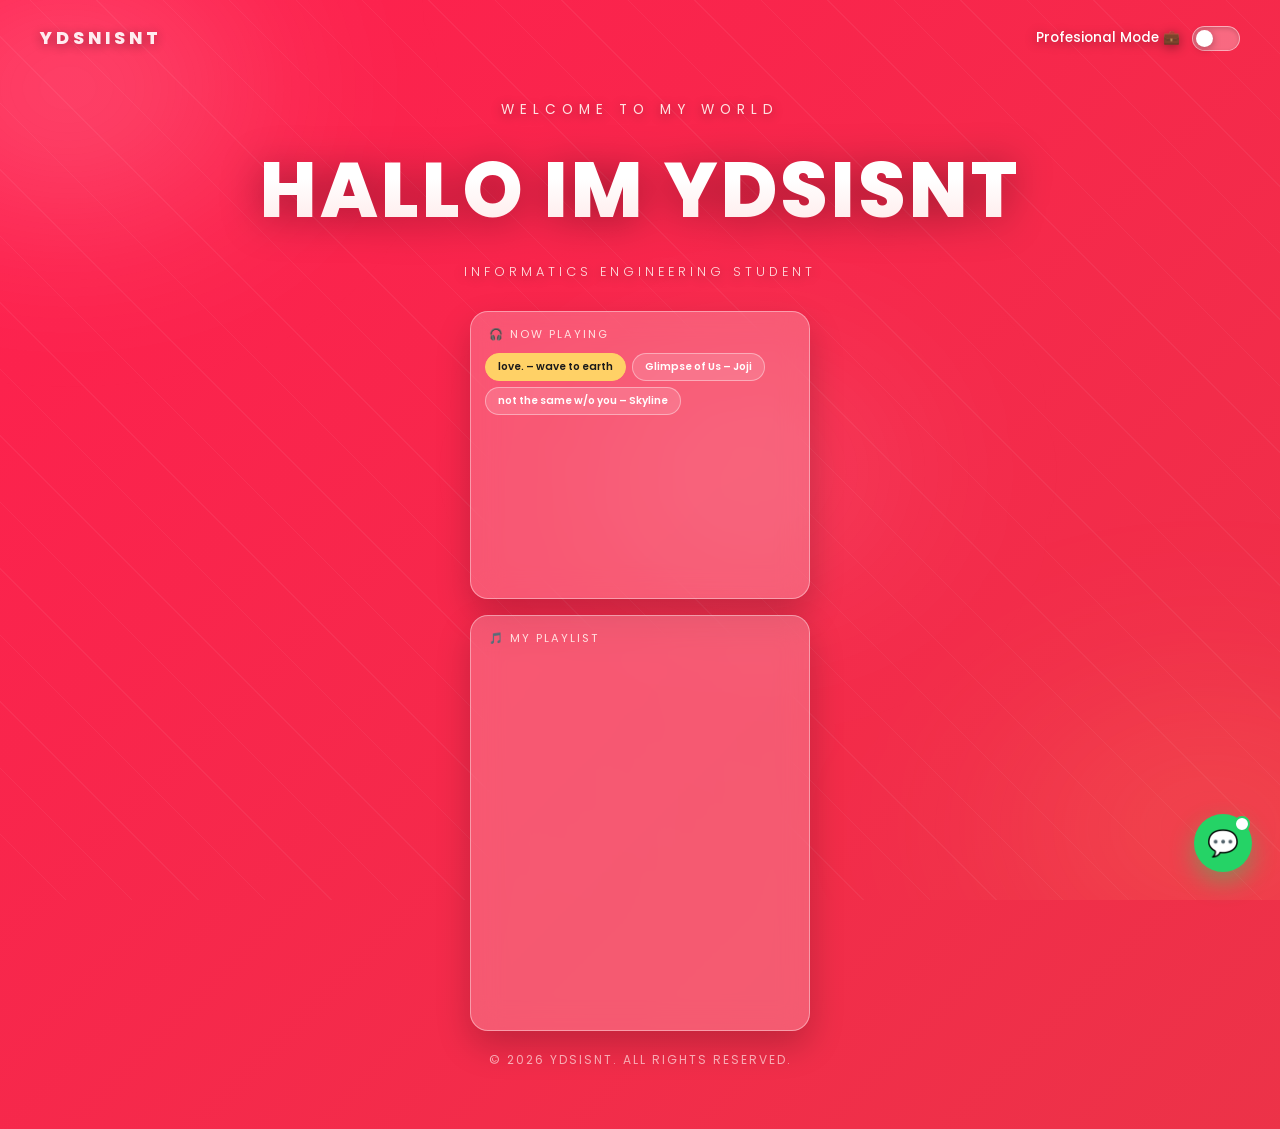
<file: index.html>
<!DOCTYPE html>
<html lang="id">
<head>
    <meta charset="UTF-8">
    <meta name="viewport" content="width=device-width, initial-scale=1.0">
    <title>ydsisnt | Personal Web</title>
    <link rel="stylesheet" href="style.css">
</head>
<!--
  class "theme-maroon" di sini cuma NILAI AWAL (default) pas web pertama dibuka.
  Nanti begitu script.js jalan, dia bakal ngecek localStorage: kalau kamu
  terakhir kali milih Fun Mode, class ini otomatis diganti ke "theme-blue"
  SEBELUM kamu sempat lihat mode maroon-nya kedip sekilas.
-->
<body class="theme-maroon">

    <!--
      LAPISAN DEKORASI BACKGROUND (blur + salju).
      Ditaruh paling atas di dalam <body> supaya secara urutan DOM dia
      "di bawah" konten lain, tapi z-index-nya sudah diatur lewat CSS
      (lihat style.css bagian 15 & 16) supaya tetap ada DI ATAS gradient
      background namun DI BAWAH header/hero/footer.
    -->
    <div id="bg-blur-overlay" class="bg-blur-overlay"></div>
    <div id="snow-container" class="snow-container"></div>

    <!--
      DEKORASI KHUSUS PROFESSIONAL MODE (lihat style.css bagian 17).
      Cuma kelihatan (opacity:1) pas body.theme-maroon aktif -- di Fun
      Mode dia otomatis transparan/nggak kelihatan, gantian sama
      overlay blur + salju di atas.
    -->
    <div class="pro-decor">
        <span class="smoke smoke-1"></span>
        <span class="smoke smoke-2"></span>
        <span class="smoke smoke-3"></span>
    </div>

    <!-- HEADER UTAMA -->
    <header class="main-header">
        <!-- Brand / Logo Kiri Atas -->
        <div class="logo">YDSNISNT</div>

        <!-- Bagian Kanan Header: Sosmed & Saklar -->
        <div class="header-right">
            <!-- Tombol Sosmed (Hanya Muncul di Fun Mode, diatur lewat CSS: body.theme-blue .btn-sosmed) -->
            <div class="nav-left">
                <button id="btn-sosmed" class="btn-sosmed" type="button" aria-expanded="false">Sosmed 📱</button>

                <div id="sosmed-menu" class="sosmed-menu hidden">
                    <!-- TEMPEL LINK SOSMED DI SINI -->
                    <a href="https://instagram.com/ydsisnt_" target="_blank" rel="noopener" class="sosmed-item">Instagram</a>
                    <a href="https://www.facebook.com/share/1DQ97p2Qo3/" target="_blank" rel="noopener" class="sosmed-item">Facebook</a>
                    <a href="https://www.youtube.com/@yudasisnandar7334" target="_blank" rel="noopener" class="sosmed-item">YouTube</a>
                    <!--
                      TikTok baru ditambahin di sini. GANTI href di bawah
                      dengan link profil TikTok kamu yang asli, formatnya:
                      https://www.tiktok.com/@username_kamu
                    -->
                    <a href="https://www.tiktok.com/@mitokondriaaa" target="_blank" rel="noopener" class="sosmed-item">TikTok</a>
                    <!-- FYI: href Pinterest kamu sebelumnya kepanjangan teks "Check out my Pinterest profile!..."
                         itu bukan URL valid, jadi link-nya bakal rusak. Aku betulkan jadi URL murni di bawah. -->
                    <a href="https://pin.it/1u1EvgTv3" target="_blank" rel="noopener" class="sosmed-item">Pinterest</a>
                </div>
            </div>

            <!-- Saklar Mode -->
            <div class="toggle-container">
                <span id="mode-text">Profesional Mode 💼</span>
                <label class="switch">
                    <input type="checkbox" id="mode-toggle">
                    <span class="slider"></span>
                </label>
            </div>
        </div>
    </header>

    <!-- KONTEN UTAMA (HERO SECTION DESAIN MINIMALIS) -->
    <main class="hero-container">
        <!--
          FIX: dulu elemen-elemen ini belum ada padahal script.js & style.css
          udah nyiapin logikanya (heroSubtitle, .sub-title-top, .sub-title-bottom).
          Sekarang aku tambahin, jadi ada 2 baris teks kecil: satu DI ATAS judul,
          satu DI BAWAH judul, keduanya ikut berubah pas mode di-toggle.
        -->
        <p id="subtitle-top" class="sub-title-top">Welcome To My World</p>

        <h1 id="hero-title" class="main-title">Hallo Im ydsisnt</h1>

        <p id="subtitle-bottom" class="sub-title-bottom">Informatics Engineering Student</p>

        <div class="fun-btn-wrapper">
            <a href="funfact.html" id="btn-funfact" class="btn-funfact">Fun Fact About Me</a>
        </div>

        <!--
          WIDGET "NOW PLAYING" -- EMBED SPOTIFY MINI PLAYER (MULTI-LAGU)
          ==================================================
          Ini nampilin lagu favorit langsung dari Spotify pakai
          <iframe> resmi mereka (fitur "Embed" yang Spotify sediakan,
          bukan hosting file musik sendiri). Sekarang bisa GANTI-GANTI
          lagu lewat tombol tab di atas player, nggak cuma 1 lagu doang.

          CARA NAMBAH / GANTI LAGU DI TAB:
          1. Buka lagunya di app/situs Spotify
          2. Klik titik tiga (...) -> Share -> Copy link lagu
          3. Dari link itu, ambil bagian ID-nya. Contoh:
             https://open.spotify.com/track/ISI_ID_LAGU_DI_SINI
          4. Tambah 1 baris <button class="spotify-tab" data-track="ID_LAGU">
             Nama Lagu</button> baru di dalam .spotify-tabs di bawah.
             Nggak perlu sentuh script.js sama sekali -- dia otomatis
             baca SEMUA tombol yang ada lewat querySelectorAll.
        -->
        <div class="spotify-widget">
            <p class="spotify-widget-label">🎧 Now Playing</p>

            <!-- baris tombol pemilih lagu -->
            <div class="spotify-tabs">
                <button class="spotify-tab active" data-track="5mtTAScDytxMMqZj14NmlN" type="button">love. – wave to earth</button>
                <button class="spotify-tab" data-track="6xGruZOHLs39ZbVccQTuPZ" type="button">Glimpse of Us – Joji</button>
                <button class="spotify-tab" data-track="1TENfdcF7MX8B0HeQsPLdT" type="button">not the same w/o you – Skyline</button>
            </div>

            <!-- id="spotify-player" dipakai script.js buat nemuin iframe
                 ini dan ganti "src"-nya pas tab lain diklik -->
            <iframe
                id="spotify-player"
                title="Spotify mini player - lagu favorit"
                src="https://open.spotify.com/embed/track/5mtTAScDytxMMqZj14NmlN?utm_source=generator&theme=0"
                width="100%"
                height="152"
                frameborder="0"
                allowfullscreen=""
                allow="autoplay; clipboard-write; encrypted-media; fullscreen; picture-in-picture"
                loading="lazy">
            </iframe>
        </div>

        <!--
          WIDGET PLAYLIST SPOTIFY SENDIRI
          ==================================================
          Bedanya sama widget di atas: ini nge-embed 1 PLAYLIST utuh
          (bisa banyak lagu sekaligus, orang bisa scroll & pilih sendiri
          lagu mana yang mau diputar), bukan cuma 1 lagu per tab.

          CARA PASANG PLAYLIST KAMU SENDIRI (WAJIB DIGANTI):
          1. Buka playlist kamu di app/situs Spotify (playlist HARUS
             berstatus PUBLIC, kalau private nggak akan bisa diputar
             orang lain)
          2. Klik titik tiga (...) di playlist itu -> Share -> Copy link playlist
          3. Link-nya bakal kayak: https://open.spotify.com/playlist/ISI_ID_PLAYLIST
          4. Ambil ISI_ID_PLAYLIST itu, tempel ganti bagian ID di "src"
             iframe bawah ini (yang sekarang isinya playlist contoh
             "Today's Top Hits" dari Spotify, cuma placeholder)
        -->
        <div class="spotify-widget" style="margin-top: 16px;">
            <p class="spotify-widget-label">🎵 My Playlist</p>
            <iframe
                title="Spotify playlist favorit"
                src="https://open.spotify.com/embed/playlist/1yxUrDiMRNJvz0hp2iMwPz?utm_source=generator&theme=0"
                width="100%"
                height="352"
                frameborder="0"
                allowfullscreen=""
                allow="autoplay; clipboard-write; encrypted-media; fullscreen; picture-in-picture"
                loading="lazy">
            </iframe>
        </div>

    </main>
    <footer class="main-footer">
        <p>&copy; 2026 ydsisnt. All rights reserved.</p>
    </footer>

    <!--
      TOMBOL WHATSAPP MENGAMBANG (QUICK CONTACT)
      ===========================================
      Ditaruh di luar <main>/<header>/<footer> supaya posisinya
      "fixed" murni ke layar (nggak kepengaruh layout elemen lain),
      dan tetap kelihatan di halaman mana pun user lagi scroll.

      GANTI NOMOR WHATSAPP-NYA:
      Format link wa.me HARUS pakai kode negara tanpa tanda "+" atau "0"
      di depan. Contoh nomor Indonesia 0812-3456-7890 -> jadi 6281234567890.
      Teks setelah "?text=" itu pesan otomatis yang udah keisi duluan
      pas orang buka chat-nya (opsional, boleh dihapus kalau nggak perlu).
    -->
    <a
        href="https://wa.me/628980940043?text=Halo%20ydsisnt%2C%20aku%20lihat%20web%20kamu%21"
        target="_blank"
        rel="noopener"
        class="btn-whatsapp-float"
        aria-label="Chat lewat WhatsApp">💬</a>

    <script src="script.js"></script>
</body>
</html>
</file>
<file: style.css>
/* ==========================================
   1. IMPORT FONT MODERN
   ========================================== */
@import url('https://fonts.googleapis.com/css2?family=Inter:wght@300;400;600;800;900&family=Poppins:wght@300;400;600;800;900&display=swap');

/* ==========================================
   2. PALET WARNA & ANIMASI BACKGROUND DINAMIS
   ==========================================
   Trik di sini: semua komponen di bawah (tombol, teks, switch, dst)
   TIDAK pernah pakai warna langsung (misal "color: red"). Mereka semua
   pakai var(--accent-color), var(--text-color), dst. Jadi pas body
   ganti class (theme-maroon <-> theme-blue), SEMUA komponen otomatis
   ikut ganti warna tanpa perlu ditulis dua kali. Ini disebut "theming
   lewat CSS Custom Properties".
*/

/* Mode Profesional: RED GLASS BRIGHT (merah cerah & "bening"/glossy)
   ----------------------------------------------------------------
   Sebelumnya warnanya maroon gelap & serius. Sekarang diganti jadi
   merah yang jauh lebih cerah/terang, dan semua elemen kaca (card,
   glass, tombol) dibikin lebih transparan + blur biar kesannya
   "bening" kayak kaca, bukan solid.

   PERBAIKAN KONTRAS: versi sebelumnya sempat menyelipkan titik warna
   hampir-putih (#FFE8E8) di tengah gradient -- pas animasi background
   lagi "lewat" di titik itu, teks putih jadi nyaris nggak kebaca
   (putih di atas putih). Sekarang SEMUA titik warna di gradient ini
   sengaja dijaga tetap cukup "gelap/jenuh" (saturated red, bukan
   pastel), supaya teks putih tetap kebaca jelas di titik MANA PUN
   animasi gradient-nya lagi berhenti. */
body.theme-maroon {
    /* 4 titik warna merah, semuanya di rentang "cukup gelap ke cerah"
       (TIDAK ada yang mendekati putih), supaya teks putih di atasnya
       selalu kontras */
    background: linear-gradient(-45deg, #C81E3A, #FF3B30, #E63946, #FF1F4E);
    background-size: 400% 400%;
    animation: gradientBG 15s ease infinite;

    /* --card-bg dibikin putih transparan tipis (bukan gelap lagi)
       supaya kartu/panel keliatan seperti kaca bening di atas
       gradient merah, bukan kotak solid gelap yang menutupi warna */
    --card-bg: rgba(255, 255, 255, 0.22);
    --glass-bg: rgba(255, 255, 255, 0.14);      /* lapisan kaca tipis di atas bg terang */
    --glass-border: rgba(255, 255, 255, 0.4);    /* garis tepi kaca, terang & jelas */
    --track-bg: rgba(255, 255, 255, 0.3);        /* warna dasar switch/toggle */
    --track-border: rgba(255, 255, 255, 0.45);
    --text-color: #ffffff;                       /* teks tetap putih, kontras di atas merah */
    --accent-color: #FFD166;                      /* AKSEN GOLD -- ganti dari merah-pink jadi emas lembut, biar kerasa elegan & nggak "hilang" ketelan warna merah background */
    --accent-glow: rgba(255, 209, 102, 0.55);
    --subtext-color: #FFE1E1;                     /* merah muda pucat buat teks sekunder */
    --title-gradient-start: #ffffff;              /* gradasi judul: putih -> subtext */
    --text-shadow-safe: 0 2px 12px rgba(0, 0, 0, 0.45); /* bayangan gelap di belakang teks, jaring pengaman kontras ekstra */
}

/* Mode Fun: FROSTY BLUE BRIGHT (biru cerah & "bening"/glossy, tema salju)
   PERBAIKAN KONTRAS: sama seperti Pro Mode, titik warna hampir-putih
   (#E0F7FF) di gradient lama dihapus supaya teks putih selalu kebaca. */
body.theme-blue {
    /* Diganti dari pastel campur-campur jadi biru cerah konsisten
       & tetap "gelap/jenuh" di semua titik (nggak ada yang mendekati
       putih), cocok dipasangin efek salju & blur di bawah */
    background: linear-gradient(-45deg, #0072C6, #00A8E8, #005BEA, #2979FF);
    background-size: 400% 400%;
    animation: gradientBG 18s ease infinite;

    --card-bg: rgba(255, 255, 255, 0.24);
    --glass-bg: rgba(255, 255, 255, 0.14);       /* kaca terang tipis di atas bg biru */
    --glass-border: rgba(255, 255, 255, 0.4);
    --track-bg: rgba(255, 255, 255, 0.3);
    --track-border: rgba(255, 255, 255, 0.45);
    --text-color: #ffffff;                        /* teks putih, kontras di atas biru cerah */
    --accent-color: #00E5FF;                       /* cyan terang -- aksen "es/salju" */
    --accent-glow: rgba(0, 229, 255, 0.55);
    --subtext-color: #DFF6FF;                      /* biru sangat muda buat teks sekunder */
    --title-gradient-start: #ffffff;
    --text-shadow-safe: 0 2px 12px rgba(0, 30, 70, 0.5); /* bayangan biru gelap, jaring pengaman kontras ekstra */
}

/* ==========================================
   3. ANIMASI KEYFRAMES PERGERAKAN BACKGROUND
   ========================================== */
@keyframes gradientBG {
    0% { background-position: 0% 50%; }
    50% { background-position: 100% 50%; }
    100% { background-position: 0% 50%; }
}

/* ==========================================
   4. BASE & RESET
   ========================================== */
* {
    margin: 0;
    padding: 0;
    box-sizing: border-box;
    transition: color 0.6s ease, border-color 0.6s ease, background-color 0.6s ease;
}

body {
    color: var(--text-color);
    font-family: 'Poppins', 'Inter', sans-serif;
    min-height: 100vh;         /* "min" -- BUKAN "height" tetap. Bedanya penting:
                                   kalau kontennya lebih pendek dari 1 layar, box-nya
                                   tetap setinggi 1 layar (buat centering di bawah).
                                   Tapi kalau kontennya lebih PANJANG dari 1 layar
                                   (misalnya pas widget Spotify + playlist muncul),
                                   box ini boleh MEMANJANG ngikutin konten -- nggak
                                   dipaksa pas 1 layar kayak sebelumnya. */
    padding-top: 100px;        /* jarak aman di atas, biar konten NGGAK PERNAH mulai
                                   dari balik header yang "fixed" (header nggak ikut
                                   ngambil tempat di layout normal, jadi kalau nggak
                                   dikasih padding manual kayak gini, konten lain bisa
                                   "mulai" dari paling atas layar -- ketutupan header) */
    padding-bottom: 40px;
    display: flex;
    flex-direction: column;
    justify-content: center;   /* tetap dipertahankan: kalau kontennya PENDEK &
                                   muat dalam 1 layar (misal widget dihapus lagi nanti),
                                   ini bakal balik nge-center kayak semula. Tapi kalau
                                   kontennya PANJANG, efek "center" ini otomatis nggak
                                   kerasa lagi -- karena nggak ada sisa ruang buat
                                   di-center, jadi konten cuma numpuk rapi dari atas */
    align-items: center;

    /* FIX BUG: dulu "overflow: hidden" di sini -- itu yang bikin konten
       yang kepanjangan (ngelewatin 1 layar) jadi KEPOTONG/ketutupan,
       bukannya bisa di-scroll. Sekarang dihapus, biar halaman ini bisa
       di-scroll normal kalau kontennya emang lebih panjang dari layar
       (kayak yang terjadi di HP begitu widget Spotify & playlist penuh). */
    overflow-x: hidden;        /* ini beda -- cuma cegah SCROLL SAMPING (horizontal)
                                   yang nggak diinginkan, scroll ATAS-BAWAH tetap boleh */
}

/* ==========================================
   5. HEADER MINIMALIS
   ========================================== */
.main-header {
    position: fixed;
    top: 0;
    left: 0;
    right: 0;                  /* dipasangin bareng "left:0" -- lebih aman dari "width:100%"
                                   karena otomatis ngikutin lebar viewport walau ada
                                   scrollbar/notch, nggak perlu itung manual */
    width: 100%;
    padding: 25px 40px;
    display: flex;
    justify-content: space-between;
    align-items: center;
    z-index: 100;

    /* HARDENING KHUSUS MOBILE: sebagian browser mobile (terutama versi
       lama Safari/iOS) punya bug di mana elemen "position: fixed" bisa
       "lepas"/geser dikit pas layar di-scroll cepat. translateZ(0) ini
       maksa browser bikin header-nya jadi "layer" render terpisah (GPU
       compositing layer) -- caranya seolah-olah kita kasih transform
       3D sekecil 0px, cukup buat browser "sadar" elemen ini harus
       dijaga posisinya, tanpa keliatan efek visual apa pun. */
    transform: translateZ(0);
    -webkit-transform: translateZ(0);
}

.logo {
    font-weight: 800;
    font-size: 1.1rem;
    letter-spacing: 4px;
    color: var(--text-color);
    opacity: 0.9;
    text-shadow: var(--text-shadow-safe); /* jaring pengaman kontras: bayangan gelap tipis di belakang teks */
}

.header-right {
    display: flex;
    align-items: center;
    gap: 20px;
}

/* ==========================================
   6. KONTEN HERO (TEKS INTERAKTIF)
   ========================================== */
.hero-container {
    text-align: center;
    padding: 0 20px;
    cursor: pointer;
}

.sub-title-top {
    font-size: 0.85rem;
    letter-spacing: 6px;
    color: var(--subtext-color);
    margin-bottom: 12px;
    font-weight: 400;
    text-transform: uppercase;
    text-shadow: var(--text-shadow-safe); /* jaring pengaman kontras */
    transition: letter-spacing 0.4s ease, color 0.4s ease;
}

.main-title {
    font-size: clamp(2.3rem, 6vw, 5.2rem);
    font-weight: 800;
    letter-spacing: 3px;
    text-transform: uppercase;
    margin-bottom: 15px;

    /* Gradasi teks: dari warna judul utama ke warna subtext.
       Dulu selalu mulai dari putih -- itu masalahnya kalau
       background terang (putih di atas putih = nggak keliatan).
       Sekarang pakai var(--title-gradient-start) yang beda tiap tema. */
    background: linear-gradient(180deg, var(--title-gradient-start) 40%, var(--subtext-color) 100%);
    -webkit-background-clip: text;
    -webkit-text-fill-color: transparent;

    filter: drop-shadow(0 4px 20px rgba(0, 0, 0, 0.4));
    transition: transform 0.4s ease, filter 0.4s ease, letter-spacing 0.4s ease;
}

.hero-container:hover .main-title {
    transform: translateY(-8px) scale(1.02);
    letter-spacing: 6px;
    filter: drop-shadow(0 20px 30px var(--accent-glow));
}

.hero-container:hover .sub-title-top,
.hero-container:hover .sub-title-bottom {
    letter-spacing: 8px;
    color: var(--accent-color);
}

.sub-title-bottom {
    font-size: 0.8rem;
    letter-spacing: 4px;
    color: var(--subtext-color);
    font-weight: 300;
    text-transform: uppercase;
    text-shadow: var(--text-shadow-safe); /* jaring pengaman kontras */
    transition: letter-spacing 0.4s ease, color 0.4s ease;
}

/* ==========================================
   7. MENU SOSMED (GLASSMORPHISM, IKUT TEMA)
   ========================================== */
.nav-left {
    position: relative;
}

.btn-sosmed {
    display: none; /* default nggak muncul, ditampilkan lagi di bagian 9 khusus Fun Mode */
    background: var(--glass-bg);
    color: var(--text-color);
    border: 1px solid var(--glass-border);
    padding: 8px 18px;
    border-radius: 30px;
    font-size: 0.8rem;
    font-weight: 600;
    font-family: 'Poppins', sans-serif;
    cursor: pointer;
    backdrop-filter: blur(10px);
    box-shadow: 0 8px 20px rgba(0, 0, 0, 0.15);
    transition: all 0.3s ease;
}

.btn-sosmed:hover {
    background: var(--accent-color);
    border-color: var(--accent-color);
    color: #ffffff;
    box-shadow: 0 0 20px var(--accent-glow);
    transform: translateY(-2px);
}

.sosmed-menu {
    position: absolute;
    top: 45px;
    right: 0;
    background: var(--card-bg);
    border: 1px solid var(--glass-border);
    border-radius: 14px;
    padding: 12px;
    display: flex;
    flex-direction: column;
    gap: 6px;
    min-width: 140px;
    backdrop-filter: blur(15px);
    box-shadow: 0 15px 35px rgba(0, 0, 0, 0.25);
}

.sosmed-menu.hidden {
    display: none;
}

.sosmed-item {
    text-decoration: none;
    color: var(--text-color);
    font-size: 0.8rem;
    font-weight: 500;
    padding: 8px 12px;
    border-radius: 8px;
    transition: 0.2s ease;
}

.sosmed-item:hover {
    background: var(--accent-color);
    color: #ffffff;
    font-weight: 600;
}

/* ==========================================
   8. SAKLAR SWITCH MODERN
   ========================================== */
.toggle-container {
    display: flex;
    align-items: center;
    gap: 12px;
    font-size: 0.85rem;
    font-weight: 500;
    text-shadow: var(--text-shadow-safe); /* jaring pengaman kontras buat teks "Profesional Mode / Fun Mode" */
}

.switch {
    position: relative;
    display: inline-block;
    width: 48px;
    height: 25px;
}

.switch input { opacity: 0; width: 0; height: 0; }

.slider {
    position: absolute;
    cursor: pointer;
    top: 0; left: 0; right: 0; bottom: 0;
    background-color: var(--track-bg);
    border: 1px solid var(--track-border);
    transition: .4s;
    border-radius: 34px;
    box-shadow: inset 0 2px 4px rgba(0,0,0,0.15);
}

.slider:before {
    position: absolute;
    content: "";
    height: 17px; width: 17px;
    left: 3px; bottom: 3px;
    background-color: #ffffff;
    transition: .4s;
    border-radius: 50%;
    box-shadow: 0 2px 8px rgba(0,0,0,0.3);
}

input:checked + .slider {
    background-color: var(--accent-color);
    border-color: var(--accent-color);
    box-shadow: 0 0 15px var(--accent-glow);
}

input:checked + .slider:before { transform: translateX(23px); }

/* ==========================================
   9. TOMBOL FUN FACTS (KHUSUS FUN MODE)
   ========================================== */
.fun-btn-wrapper {
    margin-top: 30px;
}

.btn-funfact {
    display: none; /* sembunyi default, cuma tampil di Fun Mode (lihat aturan di bawah) */
    text-decoration: none;
    color: var(--text-color);
    background: var(--glass-bg);
    border: 1px solid var(--glass-border);
    padding: 12px 28px;
    border-radius: 30px;
    font-size: 0.85rem;
    font-weight: 600;
    letter-spacing: 1px;
    backdrop-filter: blur(10px);
    box-shadow: 0 10px 25px rgba(0, 0, 0, 0.15);
    transition: all 0.4s ease;
}

/* Aturan khusus tema: tombol sosmed & fun-fact CUMA muncul saat Fun Mode aktif */
body.theme-blue .btn-sosmed,
body.theme-blue .btn-funfact {
    display: inline-block;
}

.btn-funfact:hover {
    background: var(--accent-color);
    color: #ffffff;
    border-color: var(--accent-color);
    box-shadow: 0 0 20px var(--accent-glow);
    transform: translateY(-4px) scale(1.05);
}

/* ==========================================
   10. FOOTER
   ========================================== */
.main-footer {
    width: 100%;
    padding: 20px;
    text-align: center;
    position: relative;
    z-index: 10;
}

.main-footer p {
    font-size: 0.75rem;
    font-weight: 400;
    letter-spacing: 2px;
    text-transform: uppercase;
    color: var(--subtext-color);
    opacity: 0.7;
    transition: opacity 0.3s ease, color 0.5s ease;
}

.main-footer p:hover {
    opacity: 1;
    color: var(--text-color);
    text-shadow: 0 0 10px var(--accent-glow);
}

/* ==========================================
   11. CONFETTI PARTICLE (dibuat oleh script.js
       lewat document.createElement, lihat spawnConfetti())
   ========================================== */
.confetti-particle {
    position: fixed;
    top: -40px;
    z-index: 999;
    pointer-events: none; /* biar nggak ganggu klik ke elemen di bawahnya */
    animation-name: confetti-fall;
    animation-timing-function: ease-in;
    animation-fill-mode: forwards;
}

@keyframes confetti-fall {
    0% {
        transform: translateY(0) rotate(0deg);
        opacity: 1;
    }
    100% {
        transform: translateY(100vh) rotate(360deg);
        opacity: 0;
    }
}

/* ==========================================
   13. TOMBOL WHATSAPP MENGAMBANG (FLOATING ACTION BUTTON)
   ==========================================
   Muncul di semua halaman (index & funfact), nempel di pojok
   kanan-bawah layar, dan tetap kelihatan walau di-scroll (fixed). */
.btn-whatsapp-float {
    position: fixed;           /* nempel di layar, nggak ikut scroll */
    bottom: 28px;
    right: 28px;
    z-index: 500;              /* di atas konten lain, tapi di bawah toast (999) */

    width: 58px;
    height: 58px;
    border-radius: 50%;        /* bulat sempurna */

    display: flex;
    align-items: center;
    justify-content: center;

    background: #25D366;       /* hijau khas WhatsApp */
    color: #ffffff;
    text-decoration: none;
    font-size: 1.6rem;

    box-shadow: 0 10px 25px rgba(37, 211, 102, 0.45);
    transition: transform 0.3s ease, box-shadow 0.3s ease;
}

.btn-whatsapp-float:hover {
    transform: translateY(-4px) scale(1.08);
    box-shadow: 0 14px 30px rgba(37, 211, 102, 0.6);
}

/* titik hijau kecil yang "berdenyut" di pojok tombol, kesan "online" */
.btn-whatsapp-float::after {
    content: "";
    position: absolute;
    top: 2px;
    right: 2px;
    width: 12px;
    height: 12px;
    border-radius: 50%;
    background: #ffffff;
    border: 2px solid #25D366;
    animation: wa-pulse 1.8s ease-in-out infinite;
}

@keyframes wa-pulse {
    0%, 100% { transform: scale(1); opacity: 1; }
    50% { transform: scale(1.3); opacity: 0.6; }
}

/* ==========================================
   14. WIDGET "NOW PLAYING" -- BUNGKUS EMBED SPOTIFY
   ==========================================
   Ini cuma bungkusan visual (kartu kaca) di sekitar <iframe> Spotify,
   supaya nyambung sama tema glassmorphism di seluruh web ini.
   Iframe Spotify sendiri sudah dikasih tampilan dari pihak Spotify,
   jadi kita cuma perlu bikin "pigura" kaca di sekitarnya. */
.spotify-widget {
    /* FIX: sebelumnya cuma "margin-top: 30px", jadi widget ini nempel
       ke KIRI (soalnya dia div block biasa dengan max-width yang lebih
       kecil dari parent-nya, dan block-level element defaultnya rata
       kiri kalau nggak dikasih margin auto). "margin: 30px auto 0"
       artinya: 30px di atas, kiri-kanan "auto" -- inilah yang bikin
       browser otomatis bagi sisa ruang kosong SAMA RATA ke kiri &
       kanan, hasilnya widget-nya jadi center secara horizontal. */
    margin: 30px auto 0;
    width: 100%;
    max-width: 340px;

    background: var(--card-bg);
    border: 1px solid var(--glass-border);
    border-radius: 18px;
    padding: 14px;

    backdrop-filter: blur(15px);   /* efek kaca buram khas glassmorphism */
    box-shadow: 0 15px 35px rgba(0, 0, 0, 0.2);
}

.spotify-widget-label {
    font-size: 0.7rem;
    letter-spacing: 2px;
    text-transform: uppercase;
    color: var(--subtext-color);
    margin-bottom: 10px;
    text-align: left;
    padding-left: 4px;
}

/* iframe Spotify dibikin lebar penuh mengikuti kartu pembungkusnya */
.spotify-widget iframe {
    width: 100%;
    border-radius: 12px;   /* Spotify sendiri punya radius, ini cuma jaga-jaga */
    border: none;          /* hilangkan garis tepi default iframe */
}

/* ==========================================
   14b. TOMBOL TAB PEMILIH LAGU (MULTI-SONG)
   ==========================================
   Dulu widget Spotify cuma bisa nampilin 1 lagu. Sekarang ditambah
   baris tombol kecil di atas iframe -- tiap tombol mewakili 1 lagu.
   Pas diklik, script.js bakal GANTI atribut "src" punya iframe-nya
   ke lagu yang dipilih (lihat fungsi initSpotifyTabs() di script.js). */
.spotify-tabs {
    display: flex;
    flex-wrap: wrap;         /* kalau nama lagunya kepanjangan, tombol lanjut ke baris baru */
    gap: 6px;
    margin-bottom: 10px;
}

.spotify-tab {
    background: var(--glass-bg);
    color: var(--text-color);
    border: 1px solid var(--glass-border);
    padding: 5px 12px;
    border-radius: 20px;
    font-size: 0.65rem;
    font-weight: 600;
    font-family: 'Poppins', sans-serif;
    cursor: pointer;
    white-space: nowrap;      /* nama lagu nggak kepotong ke tengah kata */
    transition: all 0.25s ease;
}

.spotify-tab:hover {
    border-color: var(--accent-color);
}

/* tombol tab yang lagi "aktif" (lagu yang lagi diputar) dikasih warna
   aksen penuh biar jelas bedanya sama tombol yang belum dipilih */
.spotify-tab.active {
    background: var(--accent-color);
    border-color: var(--accent-color);
    color: #1a1a1a; /* teks gelap di atas aksen terang (gold/cyan) biar tetap kebaca */
}

/* ==========================================
   15. OVERLAY BLUR DI BACKGROUND (KHUSUS FUN MODE)
   ==========================================
   Lapisan penuh layar yang taruh DI ATAS gradient animasi tapi DI
   BAWAH konten. backdrop-filter: blur() disini bikin gradient warna
   di baliknya jadi buram lembut -- efek "kaca es/frosty glass" biar
   makin nyambung sama tema salju di Fun Mode. */
.bg-blur-overlay {
    position: fixed;
    inset: 0;               /* shortcut buat top:0; right:0; bottom:0; left:0; */
    z-index: 0;              /* paling belakang, di bawah header/hero/footer */
    pointer-events: none;    /* jangan sampai nge-block klik ke tombol di atasnya */

    backdrop-filter: blur(6px);
    -webkit-backdrop-filter: blur(6px);

    opacity: 0;               /* default nggak aktif (dipakai di Professional Mode) */
    transition: opacity 0.6s ease;
}

/* overlay blur cuma "dinyalakan" (opacity 1) pas Fun Mode aktif */
body.theme-blue .bg-blur-overlay {
    opacity: 1;
}

/* ==========================================
   16. PARTIKEL SALJU JATUH (KHUSUS FUN MODE)
   ==========================================
   Wadah penuh layar berisi banyak <span> salju (dibuat otomatis
   lewat script.js). Wadahnya sendiri "pointer-events: none" supaya
   salju nggak menghalangi klik ke tombol/link di bawahnya. */
.snow-container {
    position: fixed;
    inset: 0;
    z-index: 1;              /* di atas overlay blur, tapi di bawah konten utama */
    pointer-events: none;
    overflow: hidden;

    opacity: 0;               /* default tersembunyi, cuma tampil di Fun Mode */
    transition: opacity 0.6s ease;
}

body.theme-blue .snow-container {
    opacity: 1;
}

/* satu keping salju individual -- posisinya diatur random lewat
   inline style dari JavaScript (left, animation-duration, dst) */
.snowflake {
    position: absolute;
    top: -10vh;               /* mulai dari sedikit di atas layar */
    color: #ffffff;
    text-shadow: 0 0 6px rgba(255, 255, 255, 0.8);
    user-select: none;
    animation-name: snow-fall;
    animation-timing-function: linear;
    animation-iteration-count: infinite;  /* salju jatuh terus-menerus, looping */

    /* default: animasi di-PAUSE. Salju sebenarnya tetap ada di DOM
       walau lagi di Professional Mode, tapi nggak "jalan" -- jadi
       nggak makan CPU/GPU sia-sia pas nggak keliatan */
    animation-play-state: paused;
}

/* animasi salju baru "dijalankan" pas Fun Mode aktif */
body.theme-blue .snowflake {
    animation-play-state: running;
}

@keyframes snow-fall {
    0% {
        transform: translateY(0) translateX(0) rotate(0deg);
        opacity: 0.9;
    }
    50% {
        /* sedikit "goyang" ke samping di tengah animasi, biar nggak
           jatuh lurus kaku kayak garis lurus -- lebih natural */
        transform: translateY(55vh) translateX(20px) rotate(180deg);
    }
    100% {
        transform: translateY(115vh) translateX(-15px) rotate(360deg);
        opacity: 0.7;
    }
}

/* Konten utama (hero & footer) harus tetap di atas overlay & salju.
   CATATAN PENTING: ".main-header" SENGAJA TIDAK dimasukkan ke sini!
   Header itu sudah punya "position: fixed;" sendiri di bagian 5 di atas
   (dengan z-index: 100, sudah lebih dari cukup buat ada di atas overlay
   & salju yang cuma z-index 0-1). Kalau header ikut ditulis "position:
   relative" di sini, itu bakal MENIMPA "position: fixed" bawaannya --
   header jadi ikut masuk ke alur flex-layout body dan seluruh tata letak
   halaman jadi berantakan (ini BUG yang sempat bikin link sosmed di
   bawah Instagram nggak kepencet, soalnya ketutupan elemen lain yang
   jadi salah posisi). Pelajaran: hati-hati nulis ulang selector yang
   sudah punya "position" di tempat lain, karena CSS akan pakai aturan
   yang paling TERAKHIR ditulis kalau specificity-nya sama. */
.hero-container,
.main-footer {
    position: relative;
    z-index: 10;
}

/* ==========================================
   17. DEKORASI ELEGAN KHUSUS PROFESSIONAL MODE
   ==========================================
   Permintaannya: background Pro Mode kelihatan "terlalu polos",
   pengen ada tambahan biar lebih elegan tapi tetap simpel. Jadi di
   sini kita TIDAK pasang animasi ramai kayak salju, melainkan 2 hal
   yang halus & "mewah":
   1) pola garis diagonal super tipis (kayak tekstur kain linen)
   2) 3 gumpalan "asap" blur yang MENGALIR pelan ke berbagai arah --
      dibikin lonjong & di-blur berat biar keliatan kayak kabut/asap
      tipis yang ngambang, bukan bola cahaya statis. */
.pro-decor {
    position: fixed;
    inset: 0;                 /* shortcut top/right/bottom/left: 0 */
    z-index: 0;                /* paling belakang, sejajar dengan overlay/salju di Fun Mode */
    pointer-events: none;      /* jangan sampai nge-block klik ke tombol di atasnya */
    overflow: hidden;

    /* pola garis diagonal halus: repeating-linear-gradient bikin garis
       tipis berulang tiap 46px, warnanya putih transparan banget (0.05)
       jadi cuma kerasa sebagai "tekstur", bukan garis yang mencolok */
    background-image: repeating-linear-gradient(
        45deg,
        transparent 0px 46px,
        rgba(255, 255, 255, 0.05) 46px 47px
    );

    opacity: 0;                /* default nggak aktif (Fun Mode nggak butuh dekorasi ini) */
    transition: opacity 0.6s ease;
}

/* dekorasi ini cuma "dinyalakan" pas Professional Mode aktif */
body.theme-maroon .pro-decor {
    opacity: 1;
}

/* ==========================================
   ASAP / KABUT BLUR YANG MENGALIR PELAN
   ==========================================
   Tiap ".smoke" itu 1 gumpalan asap: bentuknya LONJONG (ellipse, lewat
   border-radius yang beda antara lebar & tinggi) dan di-blur SANGAT
   BERAT (blur(90px)) supaya tepiannya nggak kelihatan tegas sama
   sekali -- persis kesan asap tipis, bukan lingkaran cahaya biasa.
   Masing-masing gumpalan bergerak (translate) + sedikit membesar-
   mengecil (scale) secara perlahan & terus-menerus (infinite),
   dengan durasi & arah beda-beda supaya gerakannya kerasa "organik"
   kayak asap beneran, bukan mesin yang serba seragam. */
.smoke {
    position: absolute;
    border-radius: 50%;          /* dikombinasi sama width/height beda -> jadi lonjong (ellipse) */
    filter: blur(90px);           /* blur SANGAT besar biar jadi kabut lembut, bukan lingkaran solid */
    pointer-events: none;
    animation-timing-function: ease-in-out;
    animation-iteration-count: infinite;
}

/* gumpalan 1: putih, mulai dari pojok kiri-atas, mengalir ke kanan-bawah */
.smoke-1 {
    width: 520px;
    height: 320px;
    top: -8%;
    left: -15%;
    background: radial-gradient(ellipse, rgba(255, 255, 255, 0.30), transparent 70%);
    animation: smoke-drift-a 42s infinite;
}

/* gumpalan 2: keemasan lembut, dari pojok kanan-bawah -- sentuhan
   warna gold ini yang bikin Pro Mode kerasa "elegan/mewah", senada
   sama --accent-color yang juga sudah diganti jadi gold (#FFD166) */
.smoke-2 {
    width: 600px;
    height: 360px;
    bottom: -12%;
    right: -18%;
    background: radial-gradient(ellipse, rgba(255, 209, 102, 0.22), transparent 70%);
    animation: smoke-drift-b 55s infinite;
    animation-delay: -12s; /* delay negatif biar geraknya nggak sinkron sama gumpalan lain */
}

/* gumpalan 3: putih tipis, mengambang di tengah -- bikin komposisinya
   nggak cuma di pojok-pojok doang */
.smoke-3 {
    width: 420px;
    height: 260px;
    top: 38%;
    left: 42%;
    background: radial-gradient(ellipse, rgba(255, 255, 255, 0.2), transparent 70%);
    animation: smoke-drift-a 48s infinite reverse;
    animation-delay: -24s;
}

/* dua arah aliran asap yang beda, biar gumpalan-gumpalannya nggak
   semua bergerak searah (kesannya jadi lebih "acak"/alami) */
@keyframes smoke-drift-a {
    0%   { transform: translate(0, 0) scale(1); }
    25%  { transform: translate(70px, 30px) scale(1.12); }
    50%  { transform: translate(20px, 80px) scale(0.95); }
    75%  { transform: translate(-40px, 20px) scale(1.05); }
    100% { transform: translate(0, 0) scale(1); }
}

@keyframes smoke-drift-b {
    0%   { transform: translate(0, 0) scale(1); }
    30%  { transform: translate(-60px, -35px) scale(1.1); }
    60%  { transform: translate(-15px, -70px) scale(0.9); }
    100% { transform: translate(0, 0) scale(1); }
}
</file>
